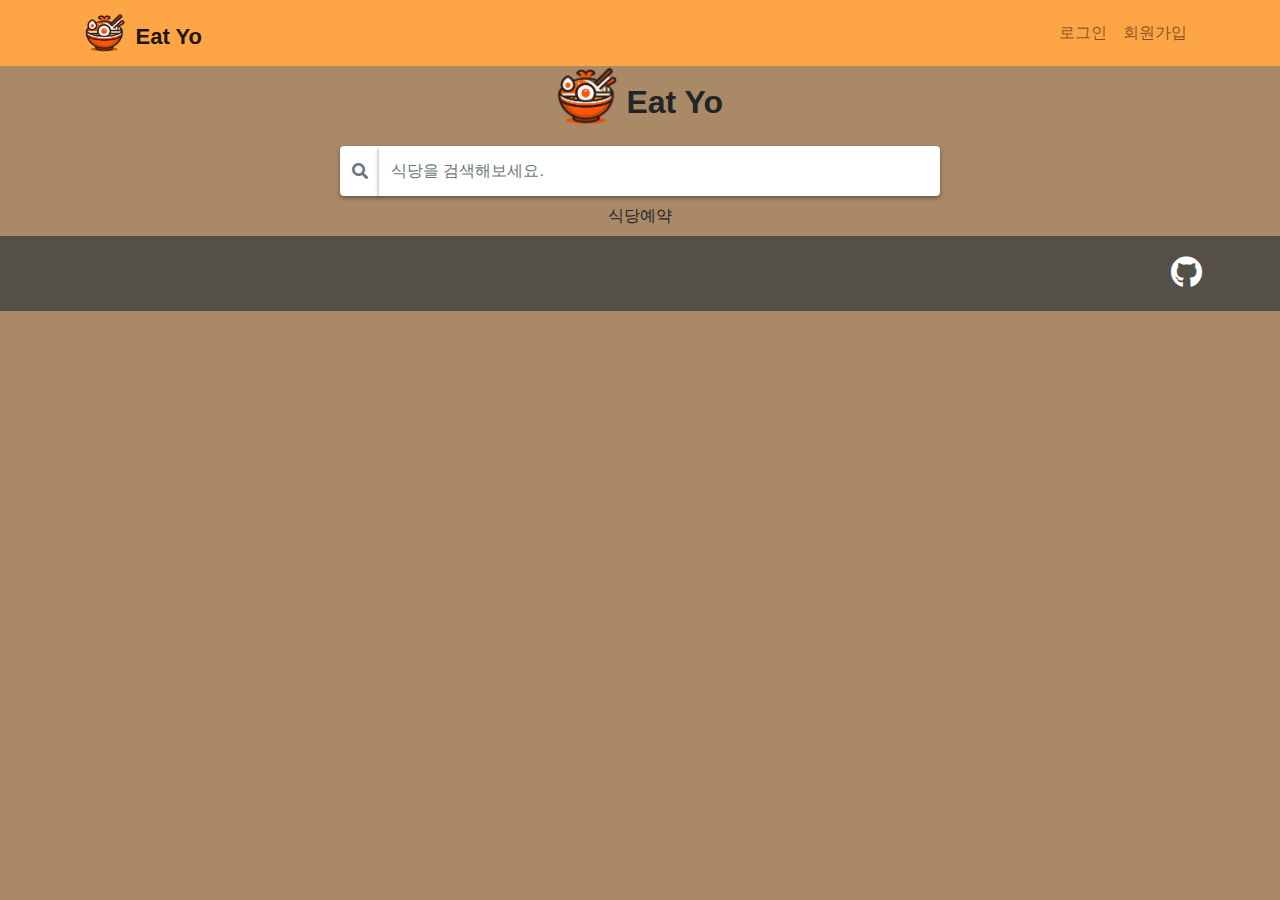
<file: index.html>
<!DOCTYPE html>
<html lang="ko">
<head>
    <meta charset="UTF-8">
    <meta name="viewport" content="width=device-width, initial-scale=1.0">
    <title>Index</title>
    <!-- 메인 화면 페이지 -->
    <!-- Bootstrap (css편의성) -->
    <link href="https://stackpath.bootstrapcdn.com/bootstrap/4.5.2/css/bootstrap.min.css" rel="stylesheet">
    <!-- Custom CSS -->
    <link href="css/styles.css" rel="stylesheet">

    <!-- font awesome(아이콘) -->
    <link href="https://cdnjs.cloudflare.com/ajax/libs/font-awesome/5.15.4/css/all.min.css" rel="stylesheet">

</head>
<body>
    <!-- 네비게이션 바 시작 -->
    <header class="navbar navbar-expand-lg navbar-light">
        <div class="container">
            <!-- 로고를 가운데 정렬하기 위한 빈 div 추가 -->
            <div class="d-flex justify-content-center align-items-center mr-auto">
                <a class="navbar-brand" href="index.html" >
                    <img src="images/logo-removebg.png" alt="로고">
                    <span class="logo_font_nav eng">
                        Eat Yo
                    </span>
                </a>
            </div>
            
            <button class="navbar-toggler" type="button" data-toggle="collapse" data-target="#navbarSupportedContent" aria-controls="navbarSupportedContent" aria-expanded="false" aria-label="Toggle navigation">
                <span class="navbar-toggler-icon"></span>
            </button>

            <div class="collapse navbar-collapse" id="navbarSupportedContent">
                <ul class="navbar-nav ml-auto">
                    <li class="nav-item">
                        <a class="nav-link" href="/login.html">로그인</a>
                    </li>
                    <li class="nav-item">
                        <a class="nav-link" href="sign_up.html">회원가입</a>
                    </li>
                </ul>
            </div>
        </div>
    </header>
    <!-- 네비게이션 바 끝 -->

    <!-- 메인 시작 -->
    <main class="main-content">
        <div class="logo">
            <img src="images/logo-removebg.png" alt="로고" class="img-fluid">
            <span class="logo_font_main eng">Eat Yo</span>
        </div>
        <div class="input-group search-container w-100 my-search">
            <div class="input-group-prepend">
                <span class="input-group-text border-0 search-icon">
                    <i class="fas fa-search text-muted"></i>
                </span>
            </div>
            <input type="text" class="form-control my-searchbar" placeholder="식당을 검색해보세요.">
        </div>
        <div class="justify-content-center my-2">
            <a href="restaurant_detail.html">식당예약</a>
        </div>
    </main> 
    <!-- 메인 끝 -->

    <!-- 푸터 시작 -->
    <footer class="footer">
        <div class="container">
            <form>
                <div class="row justify-content-end">
                    <a href="https://github.com/kimgeonjung/yu_web" target="_blank" class="mx-2">
                        <i class="fab fa-github fa-2x"></i>
                    </a>
                </div>
            </form> 
        </div>
    </footer>
    <!-- 푸터 끝 -->

    <!-- 부트스트랩 JS 및 종속성 -->
    <script src="https://code.jquery.com/jquery-3.5.1.slim.min.js"></script>
    <script src="https://cdn.jsdelivr.net/npm/@popperjs/core@2.5.4/dist/umd/popper.min.js"></script>
    <script src="https://stackpath.bootstrapcdn.com/bootstrap/4.5.2/js/bootstrap.min.js"></script>
</body>
</html>
</file>
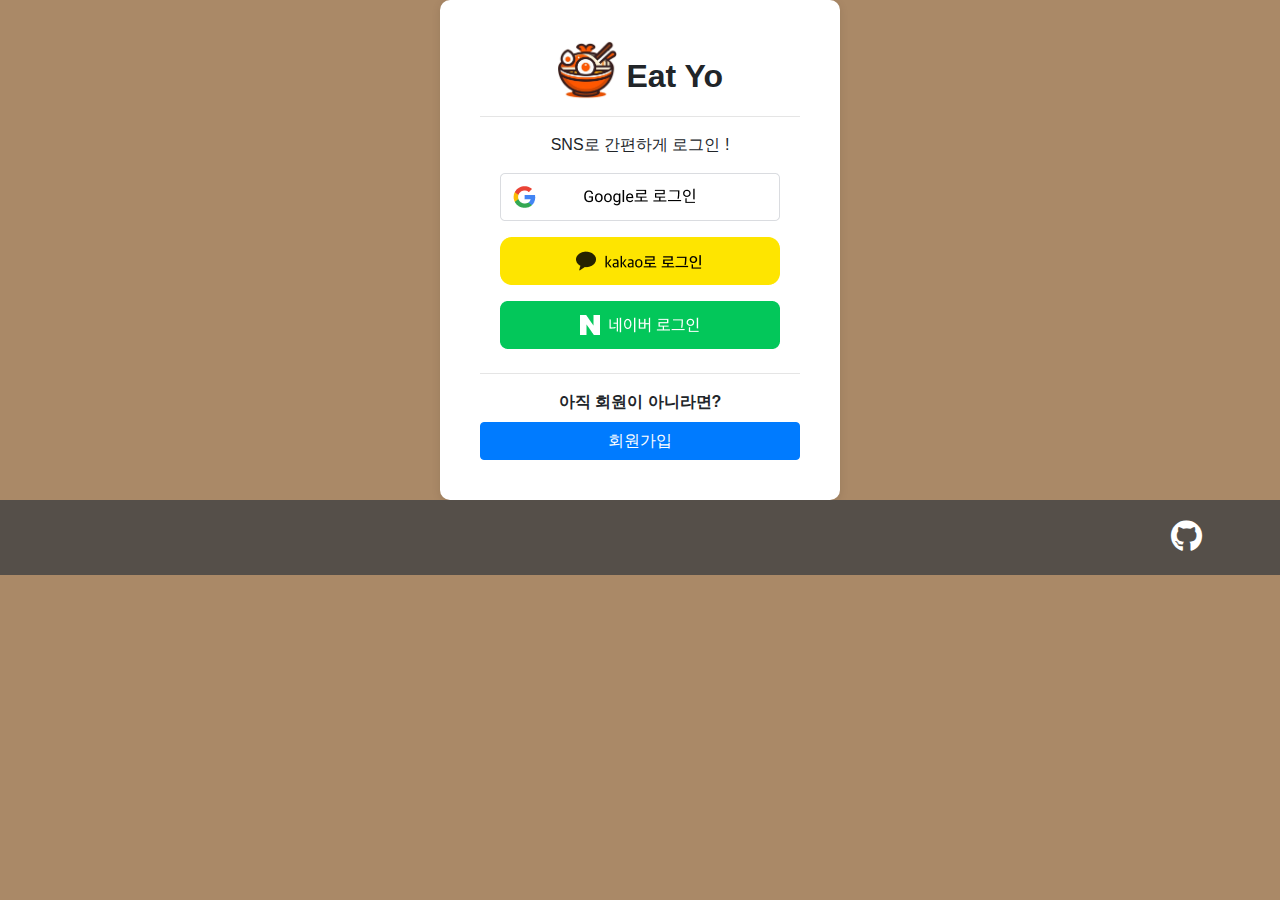
<file: login.html>
<!DOCTYPE html>
<html lang="ko">
<head>
    <meta charset="UTF-8">
    <meta name="viewport" content="width=device-width, initial-scale=1.0">
    <title>Login</title>
    <!-- 로그인 페이지 -->
    <!-- Bootstrap CSS 링크 -->
    <link href="https://stackpath.bootstrapcdn.com/bootstrap/4.5.2/css/bootstrap.min.css" rel="stylesheet">
    <!-- Custom CSS -->
    <link href="css/styles.css" rel="stylesheet">
    
    <!-- font awesome(아이콘) -->
    <link href="https://cdnjs.cloudflare.com/ajax/libs/font-awesome/5.15.4/css/all.min.css" rel="stylesheet">

</head>
<body>
    <!-- 네비게이션 바 시작 -->
    
    <!-- 네비게이션 바 끝 -->

    <!-- 메인 시작 -->
    <main class="main-content">
        <div class="login-container eng">
            <div class="d-flex justify-content-center align-items-center mr-auto">
                <div class="logo">
                    <img src="images/logo-removebg.png" alt="로고">
                    <span class="logo_font_main eng">Eat Yo</span>
                </div>
            </div>
            <hr>
            <div class="my-2">
                SNS로 간편하게 로그인 !
            </div>
            <div>
                <form>
                <a href="#">
                    <img src="images/login_google.png" class="img-fluid my-2">
                </a>
                <a href="#">
                    <img src="images/login_kakao.png" class="img-fluid my-2">
                </a>
                <a href="#">
                    <img src="images/login_naver.png" class="img-fluid my-2">
                </a>
                </form>
                <hr>
                <div class="my-2"><b>아직 회원이 아니라면?</b></div>
                <a href="sign_up.html">
                    <button type="button" class="btn btn-primary btn-block">회원가입</button>
                </a>
            </div>
        </div>
    </main>
    <!-- 메인 끝 -->

    <!-- 푸터 시작 -->
    <footer class="footer">
        <div class="container">
            <form>
                <div class="row justify-content-end">
                    <a href="https://github.com/kimgeonjung/yu_web" target="_blank" class="mx-2">
                        <i class="fab fa-github fa-2x"></i>
                    </a>
                </div>
            </form> 
        </div>
    </footer>
    <!-- 푸터 끝 -->

    <!-- 부트스트랩 JS 및 종속성 -->
    <script src="https://code.jquery.com/jquery-3.5.1.slim.min.js"></script>
    <script src="https://cdn.jsdelivr.net/npm/@popperjs/core@2.5.4/dist/umd/popper.min.js"></script>
    <script src="https://stackpath.bootstrapcdn.com/bootstrap/4.5.2/js/bootstrap.min.js"></script>
</body>
</html>
</file>
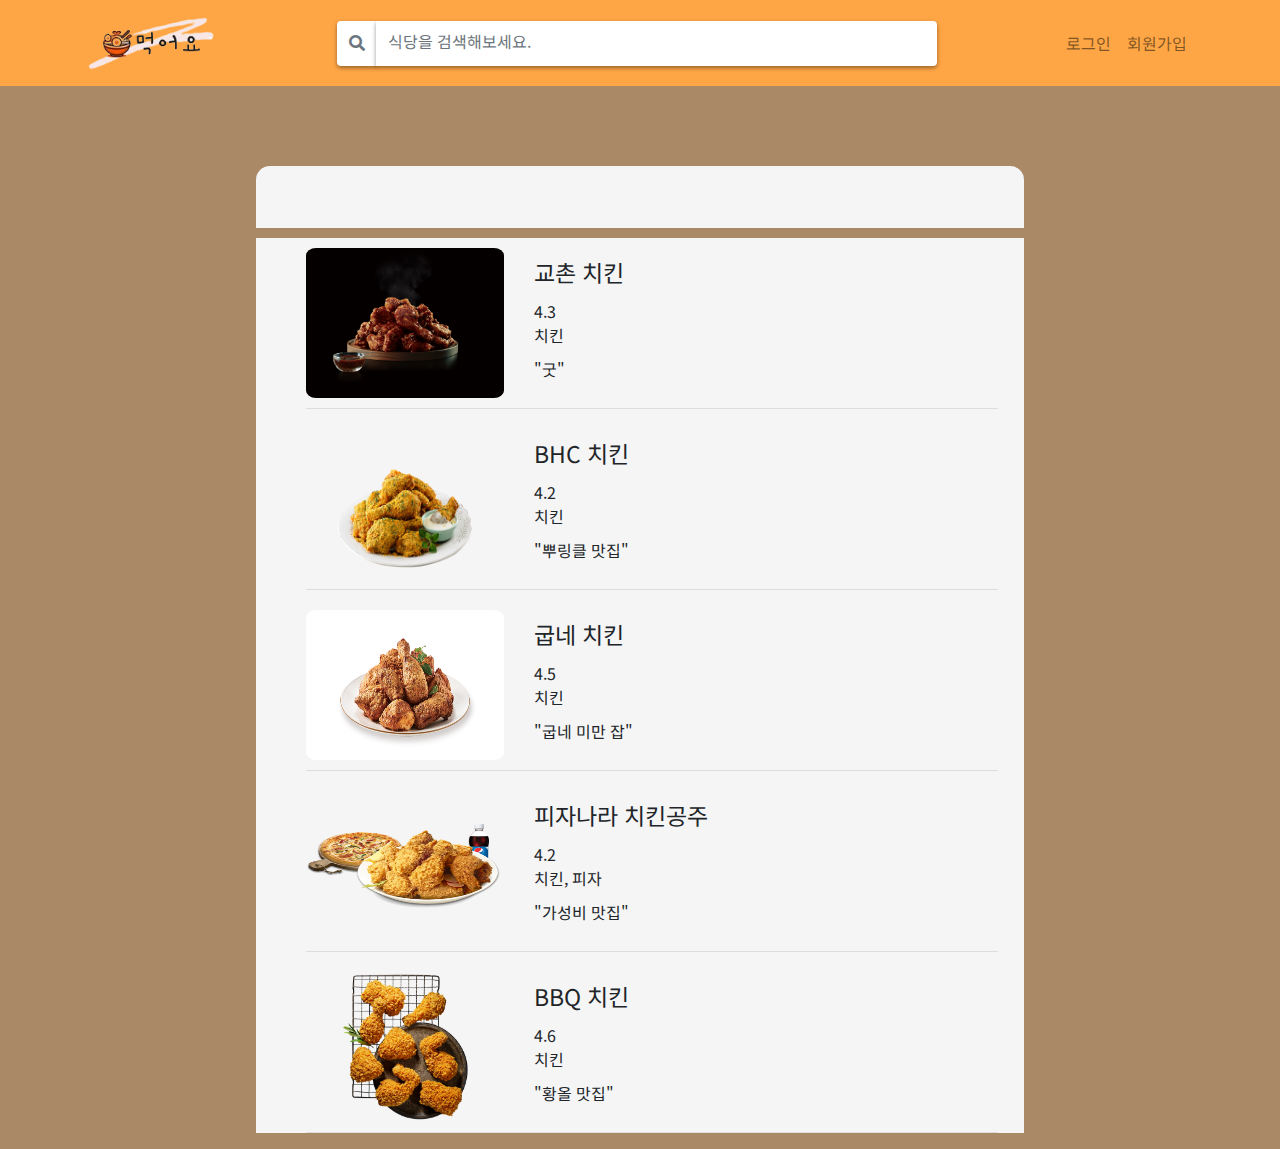
<file: search.html>
<!DOCTYPE html>
<html lang="ko">
<head>
    <meta charset="UTF-8">
    <meta name="viewport" content="width=device-width, initial-scale=1.0">
    <title>Hi</title>
    <!-- Bootstrap (css편의성) -->
    <link href="https://stackpath.bootstrapcdn.com/bootstrap/4.5.2/css/bootstrap.min.css" rel="stylesheet">
    
    <!-- Googlefont(웹폰트) -->
        <!-- Noto Sans KR(한글) -->
        <link rel="preconnect" href="https://fonts.googleapis.com">
        <link rel="preconnect" href="https://fonts.gstatic.com" crossorigin>
        <link href="https://fonts.googleapis.com/css2?family=Noto+Sans+KR:wght@100..900&display=swap" rel="stylesheet">

        <!-- Comfortaa(영어) -->
        <link rel="preconnect" href="https://fonts.googleapis.com">
        <link rel="preconnect" href="https://fonts.gstatic.com" crossorigin>
        <link href="https://fonts.googleapis.com/css2?family=Comfortaa:wght@300..700&display=swap" rel="stylesheet">
    

    <!-- font awesome(아이콘) -->
    <link href="https://cdnjs.cloudflare.com/ajax/libs/font-awesome/5.15.4/css/all.min.css" rel="stylesheet">

    <!-- css 가져옴-->
    <link rel="stylesheet" type="text/css" href="search_style.css">
</head>
<body>
    <!-- 네비게이션 바 시작 -->
    <header class="navbar navbar-expand-lg navbar-light">
        <div class="container">
            <!-- 로고를 가운데 정렬하기 위한 빈 div 추가 -->
            <div class="d-flex justify-content-center align-items-center mr-auto">
                <a class="navbar-brand" href="#" >
                    <img src="images\Eat_Logo.png" alt="로고">
                    <span class="logo_font_nav eng">
                    </span>
                </a>
            </div>
            <!-- 서치바-->
            <div class="input-group search-container w-100 my-search">
                <div class="input-group-prepend">
                    <span class="input-group-text border-0 search-icon">
                        <i class="fas fa-search text-muted"></i>
                    </span>
                </div>
                <input type="text" class="form-control my-searchbar" placeholder="식당을 검색해보세요.">
              </div>
            
            <button class="navbar-toggler" type="button" data-toggle="collapse" data-target="#navbarSupportedContent" aria-controls="navbarSupportedContent" aria-expanded="false" aria-label="Toggle navigation">
                <span class="navbar-toggler-icon"></span>
            </button>
            <!-- 로그인 회원가입 버튼-->
            <div class="collapse navbar-collapse" id="navbarSupportedContent">
                <ul class="navbar-nav ml-auto">
                    <li class="nav-item">
                        <a class="nav-link" href="/login.html">로그인</a>
                    </li>
                    <li class="nav-item">
                        <a class="nav-link" href="/sign_up.html">회원가입</a>
                    </li>
                </ul>
            </div>
        </div>
    </header>
    <!-- 네비게이션 바 끝 -->

    <div class="MainBody">
        <div class="header">
            <div class="sorting">
                <div class="sorting_list">

                </div>
            </div>
        </div>

    <!--검색 목록-->
    <section class="list">
        <ul>
            <li class="item">
                <a href="https://www.kyochon.com/main/">
                <img src="images\gyochon.jpg" alt="">
                <div class="info">
                    <span class="storeName">교촌 치킨</span>
                    <span class="point">4.3</span>
                    <span class="type">치킨</span>
                    <span class="reviews">"굿"</span>
                </div>
            </a>
            </li>
            <li class="item">
                <a href="https://www.bhc.co.kr/">
                <img src="images\bhc.png" alt="">
                <div class="info">
                    <span class="storeName">BHC 치킨</span>
                    <span class="point">4.2</span>
                    <span class="type">치킨</span>
                    <span class="reviews">"뿌링클 맛집"</span>
                </div>
            </a>
            </li>
            <li class="item">
                <a href="https://www.goobne.co.kr/">
                <img src="images\gubnea.png" alt="">
                <div class="info">
                    <span class="storeName">굽네 치킨</span>
                    <span class="point">4.5</span>
                    <span class="type">치킨</span>
                    <span class="reviews">"굽네 미만 잡"</span>
                </div>
            </a>
            </li>
            <li class="item">
                <a href="https://www.pncg.co.kr/">
                <img src="images\pizza_chichen.png" alt="">
                <div class="info">
                    <span class="storeName">피자나라 치킨공주</span>
                    <span class="point">4.2</span>
                    <span class="type">치킨, 피자</span>
                    <span class="reviews">"가성비 맛집"</span>
                </div>
            </a>
            </li>
            <li class="item">
                <a href="https://bbq.co.kr/">
                <img src="images\bbq.png" alt="">
                <div class="info">
                    <span class="storeName">BBQ 치킨</span>
                    <span class="point">4.6</span>
                    <span class="type">치킨</span>
                    <span class="reviews">"황올 맛집"</span>
                </div>
            </a>
            </li>
        </ul>
    </section>
</div>
</body>
</file>
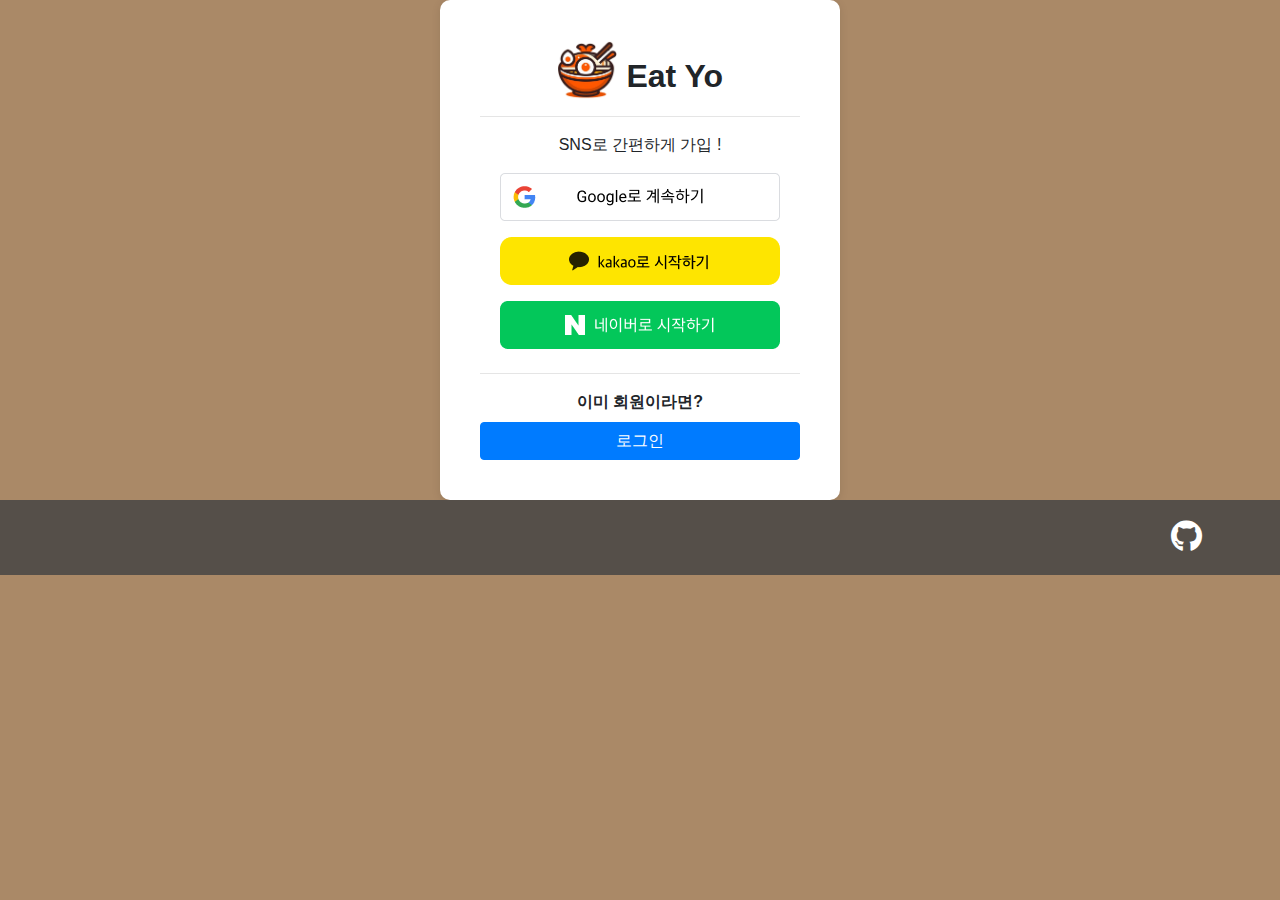
<file: sign_up.html>
<!DOCTYPE html>
<html lang="ko">
<head>
    <meta charset="UTF-8">
    <meta name="viewport" content="width=device-width, initial-scale=1.0">
    <title>Sign_up</title>
    <!-- 회원가입 페이지 -->
    <!-- Bootstrap CSS 링크 -->
    <link href="https://stackpath.bootstrapcdn.com/bootstrap/4.5.2/css/bootstrap.min.css" rel="stylesheet">
    <!-- Custom CSS -->
    <link href="css/styles.css" rel="stylesheet">

    <!-- Font Awesome (아이콘) -->
    <link href="https://cdnjs.cloudflare.com/ajax/libs/font-awesome/5.15.4/css/all.min.css" rel="stylesheet">

</head>
<body>
    <!-- 네비게이션 바 시작 -->
    
    <!-- 네비게이션 바 끝 -->

    <!-- 메인 시작 -->
    <main class="main-content">
        <div class="login-container eng">
            <div class="d-flex justify-content-center align-items-center mr-auto">
                <div class="logo">
                    <img src="images/logo-removebg.png" alt="로고">
                    <span class="logo_font_main eng">Eat Yo</span>
                </div>
            </div>
            <hr>
            <div class="my-2">
                SNS로 간편하게 가입 !
            </div>
            <div>
                <form>
                <a href="#">
                    <img src="images/signup_google.png" class="img-fluid my-2">
                </a>
                <a href="#">
                    <img src="images/signup_kakao.png" class="img-fluid my-2">
                </a>
                <a href="#">
                    <img src="images/signup_naver.png" class="img-fluid my-2">
                </a>
                </form>
                <hr>
                <div class="my-2"><b>이미 회원이라면?</b></div>
                <a href="login.html">
                    <button type="button" class="btn btn-primary btn-block">로그인</button>
                </a>
            </div>
        </div>
    </main>
    <!-- 메인 끝 -->

    <!-- 푸터 시작 -->
    <footer class="footer">
        <div class="container">
            <form>
                <div class="row justify-content-end">
                    <a href="https://github.com/kimgeonjung/yu_web" target="_blank" class="mx-2">
                        <i class="fab fa-github fa-2x"></i>
                    </a>
                </div>
            </form> 
        </div>
    </footer>
    <!-- 푸터 끝 -->

    <!-- 부트스트랩 JS 및 종속성 -->
    <script src="https://code.jquery.com/jquery-3.5.1.slim.min.js"></script>
    <script src="https://cdn.jsdelivr.net/npm/@popperjs/core@2.5.4/dist/umd/popper.min.js"></script>
    <script src="https://stackpath.bootstrapcdn.com/bootstrap/4.5.2/js/bootstrap.min.js"></script>
</body>
</html>
</file>
<file: css/styles.css>
<<<<<<< HEAD
/* index 페이지 */
body, html {
}
=======
/* Noto Sans KR 및 Comfortaa 웹 폰트 */
@import url('https://fonts.googleapis.com/css2?family=Noto+Sans+KR:wght@100..900&display=swap');
@import url('https://fonts.googleapis.com/css2?family=Comfortaa:wght@300..700&display=swap');

html, body {
>>>>>>> 8be9cf62dff25ceb6544917465c3141ce37f3ead
    height: 100%;
    font-family: 'Noto Sans KR', sans-serif;
    font-optical-sizing: auto;
    margin: 0; 
}

body {
    display: flex;
    flex-direction: column;
    background-color: #AA8967; 
}

.eng {
    font-family: 'Comfortaa', sans-serif;
    font-optical-sizing: auto; 
}

.navbar {
    flex-shrink: 0;
    background-color: #FEA645; 
}

.navbar-brand img {
    height: 40px; /* 네비게이션 바에 맞춘 로고 이미지 높이 설정 */
}

.main-content {
    flex: 1;
    display: flex;
    flex-direction: column;
    align-items: center;
    justify-content: center;
    text-align: center; 
}

.footer {
    background-color: #554F49; 
    color: #fff;
    text-align: center;
    padding: 20px 0;
    flex-shrink: 0; 
}

/* 네비게이션 로고 옆 폰트 */
.logo_font_nav {
    font-size: 110%;
    font-weight: 700;
    vertical-align: bottom;
    margin-left: 5px; 
}

/* 메인 로고 옆 폰트 */
.logo_font_main {
    font-size: 200%;
    font-weight: 700;
    vertical-align: bottom;
    margin-left: 5px; 
}

.logo img {
    height: 60px; 
}

/* 검색창 */
.my-search {
    max-width: 600px;
    margin-top: 20px; 
}

.my-searchbar {  
    padding-top: 25px; /* 위 여백 설정 */
    padding-bottom: 25px; /* 아래 여백 설정 */
    box-shadow: 0 2px 4px rgba(0, 0, 0, 0.4); /* 약한 그림자 추가 */
    border: none; /* 기본 테두리 제거 */
}

.search-container .search-icon {
    background-color: #fff;
    box-shadow: 0 2px 4px rgba(0, 0, 0, 0.4);
    border: none;
}

a {
    color: inherit; /* 부모 요소의 색상을 상속받음 */
    text-decoration: none; /* 밑줄 제거 */
}

a:hover {
    color: inherit; /* 마우스 오버시에도 부모 요소의 색상을 상속받음 */
}

/* 로그인 페이지 */
.login-container {
    background-color: #fff;
    padding: 40px;
    border-radius: 10px;
    box-shadow: 0 2px 10px rgba(0, 0, 0, 0.1);
    width: 100%;
    max-width: 400px;
}

.form-control {
    margin-bottom: 20px;
}
.menu-left{
    text-align: start;
}
.menu-img{
    width: 120px;
    height: 120px;
}
.custom-list-item {
    background-color: inherit; /* 원하는 배경색으로 변경 */
    border-color: burlywood; 
    border-style: dashed;
    border-left: none;
    border-right: none;
}
.custom-people-icon{
    width: 3.5rem;
    height: 3.5rem;
}
</file>
<file: search_style.css>
html, body {
    height: 100%;
    font-family: 'Noto Sans KR', sans-serif;
    font-optical-sizing: auto;
    /* font-family: 'Comfortaa', sans-serif; */
}
body {
    display: flex;
    flex-direction: column;
    background-color: #AA8967;
    margin: 0;
}
.navbar {
    flex-shrink: 0;
    background-color: #FEA645
}
.eng{
    font-family: 'Comfortaa', sans-serif;
    font-optical-sizing: auto;
}
.navbar-brand img {
    height: 60px; /* 네비게이션 바에 맞춘 로고 이미지 높이 설정 */
}
.main-content {
    flex: 1;
    display: flex;
    flex-direction: column;
    align-items: center;
    justify-content: center;
    text-align: center;
}
.footer {
    background-color: #554F49; 
    color: #fff;
    text-align: center;
    padding: 20px 0;
    flex-shrink: 0;
}
/* 네비게이션 로고 옆 폰트 */
.logo_font_nav {
    font-size: 110%;
    font-weight: 700;
    vertical-align: bottom;
    margin-left: 5px;
}
/* 메인 로고 옆 폰트 */
.logo_font_main {
    font-size: 200%;
    font-weight: 700;
    vertical-align: bottom;
    margin-left: 5px;
}
.logo img{
    height: 60px;
}
/* 검색창 */
.my-search{
    max-width: 600px; 
    margin-left: 100px;
}
.my-searchbar{  
    padding-top: 20px; /* 위 여백 설정 */
    padding-bottom: 25px; /* 아래 여백 설정 */
    box-shadow: 0 2px 4px rgba(0, 0, 0, 0.4); /* 약한 그림자 추가 */
    border: none; /* 기본 테두리 제거 */
}
/* 검색아이콘 */
.search-container .search-icon{
    background-color: #fff;
    box-shadow: 0 2px 4px rgba(0, 0, 0, 0.4);
    border: none;
}

:root {
    --grey-dark-color :#909090;
    --grey-light-color : #e0e0e0;

    --pic-size : 150px;
    --size-padding : 12px;

    --font-large : 23px;
    --font-medium : 16px;
    --font-small : 12px;
}
.MainBody .header{
    background: #f5f5f5;
    width : 60%;
}

.header {
    position: relative;
    display: flex;
    -webkit-box-pack: justify;
    justify-content: space-between;
    height: 62px;
    background-color: white;
    border-bottom: 1px solid rgb(245, 245, 245);
    border-top-right-radius: 14px;
    border-top-left-radius: 14px;
    margin: auto;
    margin-top: 80px;
}

.sorting {
    background-color: transparent;
    display: flex;
    height: 62px;
    margin-top: 15px;
    width: 100%;
}

.sorting .Left span img {
    width: 12px;
    height: 12px;
    margin-right: 4px;
    margin-bottom:25px;
}

.sorting .Left {
    width: 80px;
    display: flex;
    -webkit-box-align: center;
    align-items: center;
    -webkit-box-pack: center;
    justify-content: center;
}

.sorting .sorting_list {
    display: flex;
    -webkit-box-align: center;
    align-items: center;
    gap: 10px;
    cursor: grab;
}

.sorting .sorting_list button {
    padding: 10px 15px;
    border: 1px solid #ccc;
    background-color: #f9f9f9;
    cursor: pointer;
    border-radius: 5px; /* 버튼 모서리를 둥글게 */
}
.sorting .sorting_list .Selected {
    font-size : var(--font-medium);
    font-weight: 500;
    letter-spacing: -0.7px;
    border: 1px solid rgb(0, 61, 101);
    color: rgb(0, 61, 101);
}


.soritng .sorting_list {
display: flex;
-webkit-box-align: center;
align-items: center;
gap: 10px;
cursor: grab;
margin-left: 10px;
font-size: 14px;
letter-spacing: -0.7px;
color: rgb(158, 158, 158);
height: 32px;
border-radius: 6px;
border: 1px solid rgb(234, 234, 234);
transition: all 0.2s ease 0s;
}

body {
    position: relative;
    z-index: 0;
}

.list {
    padding: 0 var(--padding);
    justify-content: space-between;
    flex-wrap: wrap;
    width: 60%; /* 가로 너비를 설정합니다. 필요에 따라 조정해주세요. */
    margin: auto;
    background : #f5f5f5;
}

.list .item {
    width : 95%;
    display : flex;
    align-items: center;
    border-bottom: 1px solid #ddd;
    padding: 10px 0;
}

.list .item img{
    flex : 1 1 30%;
    width : var(--pic-size);
    height : var(--pic-size);
    border-radius : 5%;
}

.list {
    justify-content: space-between;
    flex-wrap : wrap;
}

.list .item{
    flex : 1;
    margin : 10px;
}

.list .item a {
  display: flex;
  align-items: center;
  text-decoration: none;
  color: inherit;
  width: 100%;
}

  .list .item a:hover {
    background-color: #f5f5f5;
  }

.list .item .info {
    flex : 1 1 70%;
    display : flex;
    flex-direction: column;
    margin-left: 30px;
    
    
}

.list .item .info .storeName {
    font-size : var(--font-large);
    margin-bottom : 10px;
}

.list .item .info .point {
    font-size : var(--font-medium);
}

.list .item .info .type {
    font-size : var(--font-medium);
    margin-bottom : 10px;
}

.list .item .info .reviews {
    font-size : var(--font-medium);
    margin-bottom : 10px;
}
</file>
